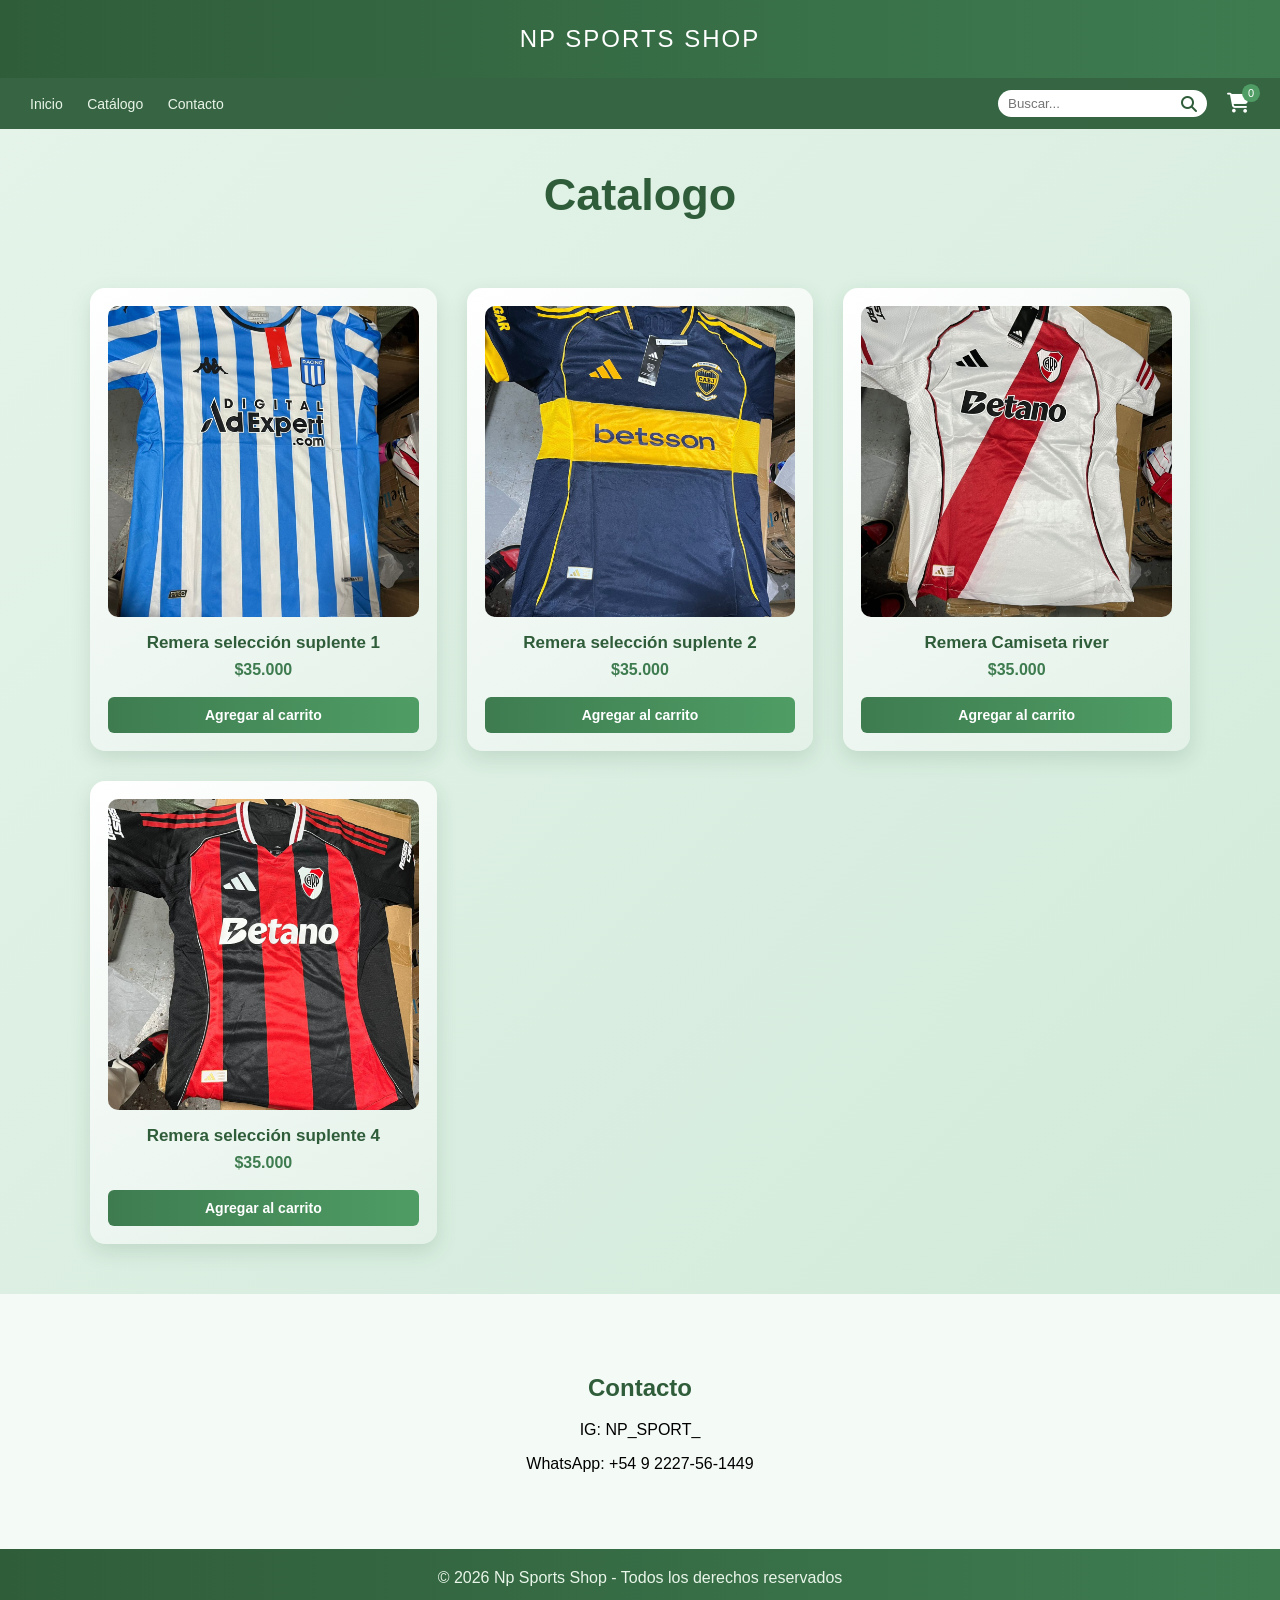
<file: index.html>
<!DOCTYPE html>
<html lang="es">
<head>
<meta charset="UTF-8">
<meta name="viewport" content="width=device-width, initial-scale=1.0">
<title>NP SPORTS SHOP</title>

<!-- LOGO EN LA PESTAÑA DEL NAVEGADOR -->
<link rel="icon" type="image/png" href="logo.png">

<link rel="stylesheet" href="https://cdnjs.cloudflare.com/ajax/libs/font-awesome/6.5.0/css/all.min.css">
<link rel="stylesheet" href="Untitled-1.css">

<style>
    .card {
        display: flex;
        flex-direction: column;
        justify-content: space-between;
    }
    .btn-comprar {
        background: linear-gradient(90deg, #3e7c50, #4f9d65);
        color: white;
        border: none;
        padding: 10px;
        width: 100%;
        cursor: pointer;
        border-radius: 6px;
        margin-top: 10px;
        font-weight: bold;
    }
    .btn-comprar:hover {
        opacity: 0.9;
    }
</style>
</head>
<body>
<img src="logo.png" style="position:absolute; top:5px; left:15px; width:70px;">
<header id="inicio">
NP SPORTS SHOP
</header>

<nav>
    <div class="nav-links">
        <a href="#inicio">Inicio</a>
        <a href="#catalogo">Catálogo</a>
        <a href="#contacto">Contacto</a>
    </div>

    <div class="nav-right">
        <div class="search-box">
            <input type="text" placeholder="Buscar...">
            <i class="fas fa-search"></i>
        </div>

        <a href="Carrito.html" class="cart" style="text-decoration: none; color: white;">
            <i class="fas fa-shopping-cart"></i>
            <div class="cart-count">0</div>
        </a>
    </div>
</nav>

<main>

<h2 class="section-title" id="catalogo">Catalogo</h2>

<div class="container">

<!-- Tarjeta 1 -->
<div class="card">
    <a href="paginaproducto.html?nombre=Remera selección suplente 1&precio=35000&imagen=Imaginen4.jpeg" style="text-decoration: none; color: inherit;">
        <img src="Imaginen4.jpeg" class="producto-img">
        <h3>Remera selección suplente 1</h3>
        <p class="price">$35.000</p>
    </a>
    <button class="btn-comprar" onclick="agregarAlCarrito('Remera selección suplente 1', 35000, 'Imaginen4.jpeg')">Agregar al carrito</button>
</div>

<!-- Tarjeta 2 -->
<div class="card">
    <a href="paginaproducto.html?nombre=Remera selección suplente 2&precio=35000&imagen=Imaginen2.jpeg" style="text-decoration: none; color: inherit;">
        <img src="Imaginen2.jpeg" class="producto-img">
        <h3>Remera selección suplente 2</h3>
        <p class="price">$35.000</p>
    </a>
    <button class="btn-comprar" onclick="agregarAlCarrito('Remera selección suplente 2', 35000, 'Imaginen2.jpeg')">Agregar al carrito</button>
</div>

<!-- Tarjeta 3 -->
<div class="card">
    <a href="paginaproducto.html?nombre=Remera Camiseta river&precio=35000&imagen=Imaginen1.jpeg" style="text-decoration: none; color: inherit;">
        <img src="Imaginen1.jpeg" class="producto-img">
        <h3>Remera Camiseta river</h3>
        <p class="price">$35.000</p>
    </a>
    <button class="btn-comprar" onclick="agregarAlCarrito('Remera Camiseta river', 35000, 'Imaginen1.jpeg')">Agregar al carrito</button>
</div>

<!-- Tarjeta 4 -->
<div class="card">
    <a href="paginaproducto.html?nombre=Remera selección suplente 4&precio=35000&imagen=Imaginen3.jpeg" style="text-decoration: none; color: inherit;">
        <img src="Imaginen3.jpeg" class="producto-img">
        <h3>Remera selección suplente 4</h3>
        <p class="price">$35.000</p>
    </a>
    <button class="btn-comprar" onclick="agregarAlCarrito('Remera selección suplente 4', 35000, 'Imaginen3.jpeg')">Agregar al carrito</button>
</div>
</div>

</main>

<section id="contacto">
    <h2>Contacto</h2>
    <p>IG: NP_SPORT_</p>
    <p>WhatsApp: +54 9 2227-56-1449</p>
</section>

<footer>
© 2026 Np Sports Shop - Todos los derechos reservados
</footer>

<script>
function actualizarContadorCarrito() {
    let carrito = JSON.parse(localStorage.getItem("carrito")) || [];
    document.querySelector(".cart-count").innerText = carrito.length;
}

document.addEventListener("DOMContentLoaded", actualizarContadorCarrito);

function agregarAlCarrito(nombre, precio, imagen) {
    const producto = {
        name: nombre,
        price: precio,
        img: imagen
    };

    let carrito = JSON.parse(localStorage.getItem("carrito")) || [];
    carrito.push(producto);
    localStorage.setItem("carrito", JSON.stringify(carrito));
    
    actualizarContadorCarrito();
}
</script>

</body>
</html>
</file>
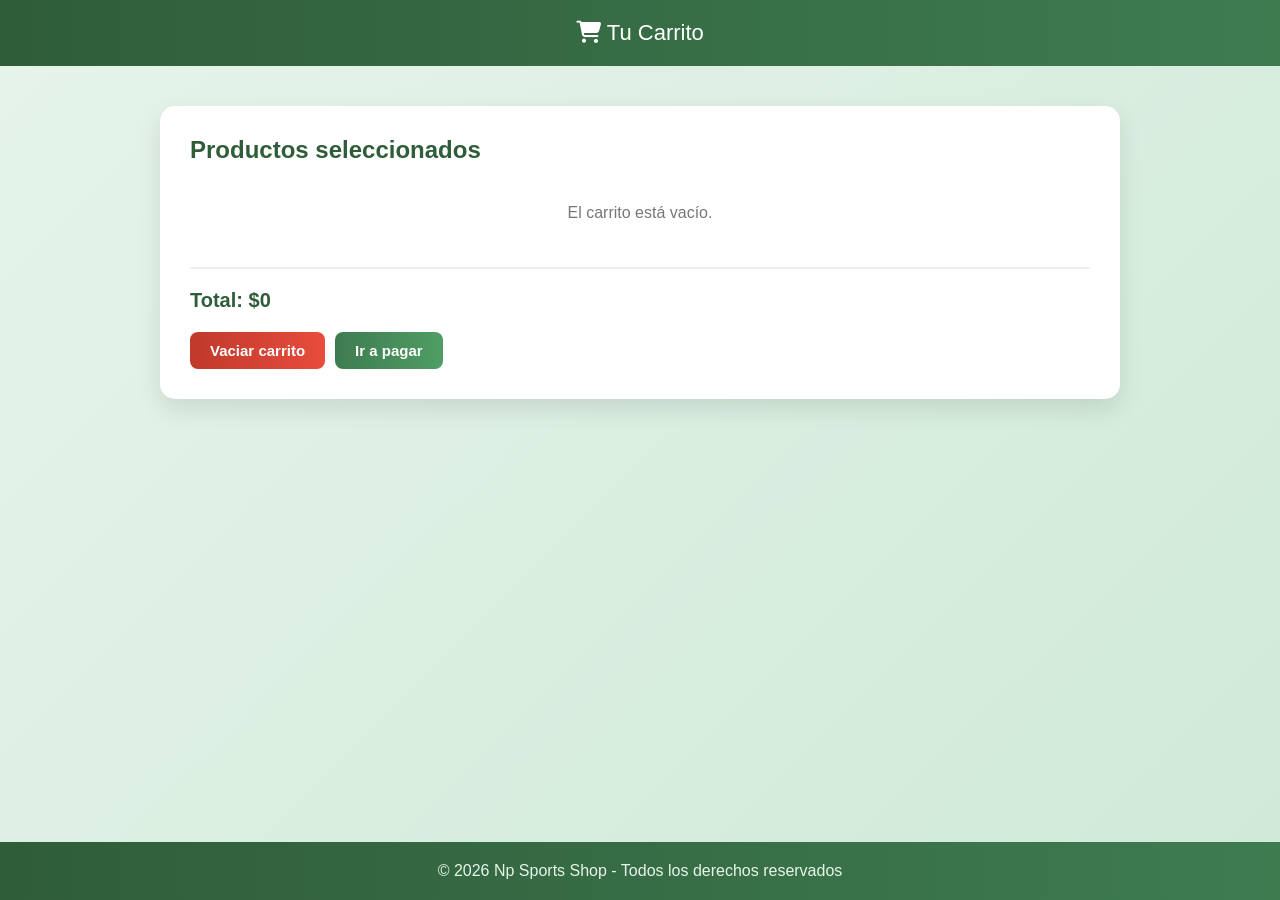
<file: Carrito.html>
<!DOCTYPE html>
<html lang="es">
<head>
<meta charset="UTF-8">
<meta name="viewport" content="width=device-width, initial-scale=1.0">
<title>Carrito - NP SPORTS SHOP</title>

<!-- LOGO EN LA PESTAÑA DEL NAVEGADOR -->
<link rel="icon" type="image/png" href="logo.png">

<link rel="stylesheet" href="https://cdnjs.cloudflare.com/ajax/libs/font-awesome/6.5.0/css/all.min.css">

<style>
body {
    margin: 0;
    font-family: Arial, sans-serif;
    background: linear-gradient(135deg, #e6f4ea, #cfe9d8);
    display: flex;
    flex-direction: column;
    min-height: 100vh;
}

header {
    background: linear-gradient(90deg, #2f5d3a, #3e7c50);
    color: white;
    padding: 20px;
    text-align: center;
    font-size: 22px;
}

.container {
    max-width: 900px;
    width: 90%;
    margin: 40px auto;
    background: white;
    padding: 30px;
    border-radius: 15px;
    box-shadow: 0 10px 25px rgba(0,0,0,0.1);
}

h2 {
    margin-top: 0;
    color: #2f5d3a;
}

.cart-item {
    display: flex;
    justify-content: space-between;
    align-items: center;
    padding: 15px 0;
    border-bottom: 1px solid #ddd;
}

.cart-item:last-child {
    border-bottom: none;
}

/* Estilos para alinear la imagen, el nombre y el precio */
.item-details {
    display: flex;
    align-items: center;
    gap: 15px;
}

.cart-img {
    width: 60px;
    height: 60px;
    object-fit: cover;
    border-radius: 8px;
    border: 1px solid #ddd;
}

.item-info {
    display: flex;
    flex-direction: column;
    gap: 5px;
}

.item-name {
    font-weight: bold;
    color: #333;
}

.item-price {
    color: #3e7c50;
    font-weight: bold;
}

.total {
    font-size: 20px;
    font-weight: bold;
    color: #2f5d3a;
    margin-top: 25px;
    padding-top: 20px;
    border-top: 2px solid #eee;
}

.acciones-carrito {
    display: flex;
    gap: 10px;
    margin-top: 20px;
}

button {
    background: linear-gradient(90deg, #3e7c50, #4f9d65);
    color: white;
    border: none;
    padding: 10px 20px;
    border-radius: 8px;
    cursor: pointer;
    font-size: 15px;
    font-weight: bold;
}

button:hover {
    opacity: 0.9;
}

.btn-vaciar {
    background: linear-gradient(90deg, #c0392b, #e74c3c);
}

.btn-eliminar {
    background: #e74c3c;
    padding: 6px 12px;
    font-size: 13px;
}

.empty {
    text-align: center;
    color: #777;
    margin-top: 20px;
    padding: 20px 0;
}

footer {
    background: linear-gradient(90deg, #2f5d3a, #3e7c50);
    color: #e8f5e9;
    text-align: center;
    padding: 20px;
    margin-top: auto;
}

</style>
</head>
<body>

<header>
<i class="fas fa-shopping-cart"></i> Tu Carrito
</header>

<div class="container">
    <h2>Productos seleccionados</h2>

    <div id="cartItems"></div>

    <div class="total" id="totalPrice"></div>

    <div class="acciones-carrito">
        <button class="btn-vaciar" onclick="vaciarCarrito()">Vaciar carrito</button>
        <button onclick="irAPagar()">Ir a pagar</button>
    </div>
</div>

<footer>
© 2026 Np Sports Shop - Todos los derechos reservados
</footer>

<script>
const cartContainer = document.getElementById("cartItems");
const totalContainer = document.getElementById("totalPrice");

let carrito = JSON.parse(localStorage.getItem("carrito")) || [];

function renderCarrito() {
    cartContainer.innerHTML = "";
    let total = 0;

    if (carrito.length === 0) {
        cartContainer.innerHTML = "<div class='empty'>El carrito está vacío.</div>";
        totalContainer.innerHTML = "Total: $0";
        return;
    }

    carrito.forEach((item, index) => {
        total += item.price;

        cartContainer.innerHTML += `
            <div class="cart-item">
                <div class="item-details">
                    <img src="${item.img}" alt="${item.name}" class="cart-img">
                    <div class="item-info">
                        <div class="item-name">${item.name}</div>
                        <div class="item-price">$${item.price.toLocaleString()}</div>
                    </div>
                </div>
                <button class="btn-eliminar" onclick="eliminarItem(${index})">Eliminar</button>
            </div>
        `;
    });

    totalContainer.innerHTML = `Total: $${total.toLocaleString()}`;
}

function eliminarItem(index) {
    carrito.splice(index, 1);
    localStorage.setItem("carrito", JSON.stringify(carrito));
    renderCarrito();
}

function vaciarCarrito() {
    localStorage.removeItem("carrito");
    carrito = [];
    renderCarrito();
}

function irAPagar() {
    let carrito = JSON.parse(localStorage.getItem("carrito")) || [];

    if (carrito.length === 0) {
        alert("El carrito está vacío.");
        return;
    }

    let numeroWhatsApp = "5492227561449"; 

    let mensaje = "Hola! Quiero realizar el siguiente pedido:\n\n";
    let total = 0;

    carrito.forEach((item, index) => {
        mensaje += `${index + 1}. ${item.name} - $${item.price.toLocaleString()}\n`;
        total += item.price;
    });

    mensaje += `\n*Total a pagar: $${total.toLocaleString()}*`;

    let mensajeCodificado = encodeURIComponent(mensaje);

    window.open(`https://wa.me/${numeroWhatsApp}?text=${mensajeCodificado}`, '_blank');
}

renderCarrito();
</script>

</body>
</html>
</file>
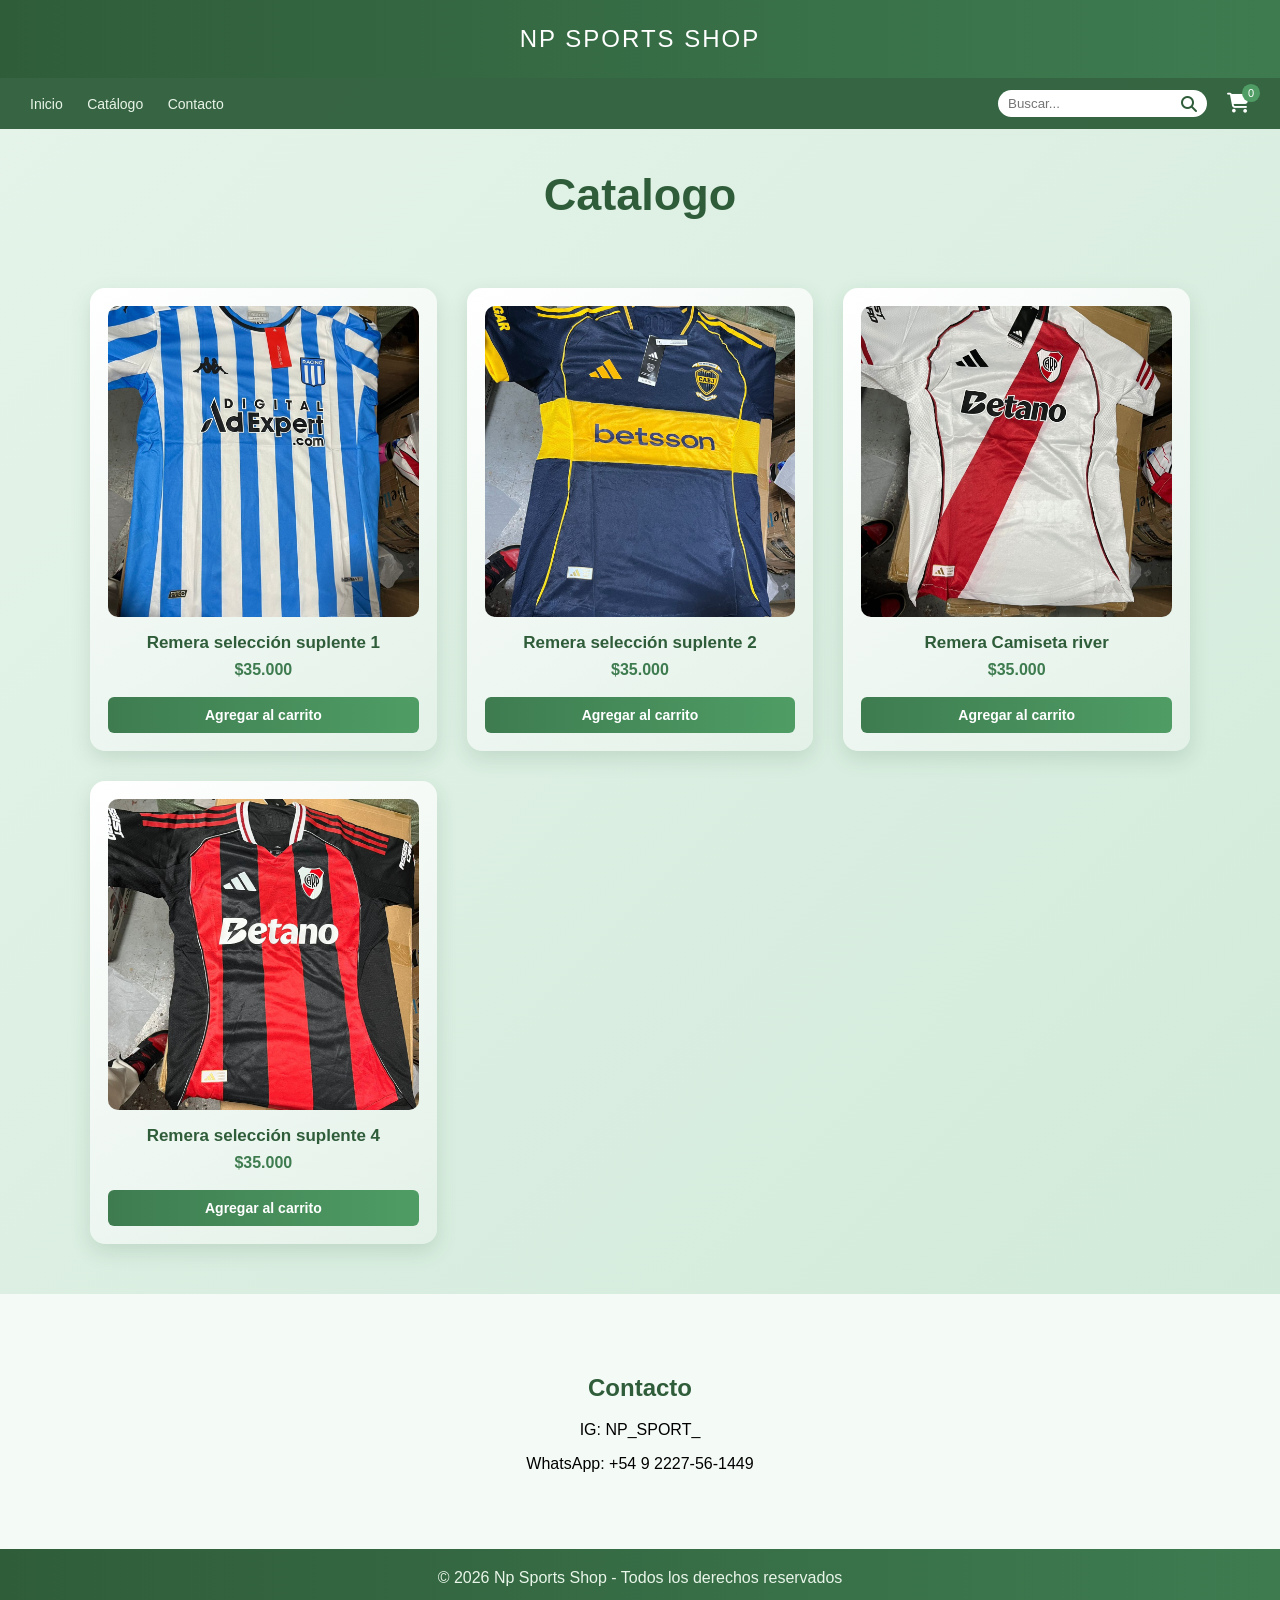
<file: paginainicial.html>
<!DOCTYPE html>
<html lang="es">
<head>
<meta charset="UTF-8">
<meta name="viewport" content="width=device-width, initial-scale=1.0">
<title>NP SPORTS SHOP</title>

<link rel="stylesheet" href="https://cdnjs.cloudflare.com/ajax/libs/font-awesome/6.5.0/css/all.min.css">
<link rel="stylesheet" href="Untitled-1.css">

<style>
    .card {
        display: flex;
        flex-direction: column;
        justify-content: space-between;
    }
    .btn-comprar {
        background: linear-gradient(90deg, #3e7c50, #4f9d65);
        color: white;
        border: none;
        padding: 10px;
        width: 100%;
        cursor: pointer;
        border-radius: 6px;
        margin-top: 10px;
        font-weight: bold;
    }
    .btn-comprar:hover {
        opacity: 0.9;
    }
</style>
</head>
<body>
<img src="logo.png" style="position:absolute; top:5px; left:15px; width:70px;">
<header id="inicio">
NP SPORTS SHOP
</header>

<nav>
    <div class="nav-links">
        <a href="#inicio">Inicio</a>
        <a href="#catalogo">Catálogo</a>
        <a href="#contacto">Contacto</a>
    </div>

    <div class="nav-right">
        <div class="search-box">
            <input type="text" placeholder="Buscar...">
            <i class="fas fa-search"></i>
        </div>

        <a href="Carrito.html" class="cart" style="text-decoration: none; color: white;">
            <i class="fas fa-shopping-cart"></i>
            <div class="cart-count">0</div>
        </a>
    </div>
</nav>

<main>

<h2 class="section-title" id="catalogo">Catalogo</h2>

<div class="container">

<!-- Tarjeta 1 -->
<div class="card">
    <a href="paginaproducto.html?nombre=Remera selección suplente 1&precio=35000&imagen=Imaginen4.jpeg" style="text-decoration: none; color: inherit;">
        <img src="Imaginen4.jpeg" class="producto-img">
        <h3>Remera selección suplente 1</h3>
        <p class="price">$35.000</p>
    </a>
    <button class="btn-comprar" onclick="agregarAlCarrito('Remera selección suplente 1', 35000, 'Imaginen4.jpeg')">Agregar al carrito</button>
</div>

<!-- Tarjeta 2 -->
<div class="card">
    <a href="paginaproducto.html?nombre=Remera selección suplente 2&precio=35000&imagen=Imaginen2.jpeg" style="text-decoration: none; color: inherit;">
        <img src="Imaginen2.jpeg" class="producto-img">
        <h3>Remera selección suplente 2</h3>
        <p class="price">$35.000</p>
    </a>
    <button class="btn-comprar" onclick="agregarAlCarrito('Remera selección suplente 2', 35000, 'Imaginen2.jpeg')">Agregar al carrito</button>
</div>

<!-- Tarjeta 3 -->
<div class="card">
    <a href="paginaproducto.html?nombre=Remera selección suplente 3&precio=35000&imagen=Imaginen1.jpeg" style="text-decoration: none; color: inherit;">
        <img src="Imaginen1.jpeg" class="producto-img">
        <h3>Remera Camiseta river</h3>
        <p class="price">$35.000</p>
    </a>
    <button class="btn-comprar" onclick="agregarAlCarrito('Remera selección suplente 3', 35000, 'Imaginen1.jpeg')">Agregar al carrito</button>
</div>

<!-- Tarjeta 4 -->
<div class="card">
    <a href="paginaproducto.html?nombre=Remera selección suplente 4&precio=35000&imagen=Imaginen3.jpeg" style="text-decoration: none; color: inherit;">
        <img src="Imaginen3.jpeg" class="producto-img">
        <h3>Remera selección suplente 4</h3>
        <p class="price">$35.000</p>
    </a>
    <button class="btn-comprar" onclick="agregarAlCarrito('Remera selección suplente 4', 35000, 'Imaginen3.jpeg')">Agregar al carrito</button>
</div>

</div>

</main>

<section id="contacto">
    <h2>Contacto</h2>
    <p>IG: NP_SPORT_</p>
    <p>WhatsApp: +54 9 2227-56-1449</p>
</section>

<footer>
© 2026 Np Sports Shop - Todos los derechos reservados
</footer>

<script>
function actualizarContadorCarrito() {
    let carrito = JSON.parse(localStorage.getItem("carrito")) || [];
    document.querySelector(".cart-count").innerText = carrito.length;
}

document.addEventListener("DOMContentLoaded", actualizarContadorCarrito);

function agregarAlCarrito(nombre, precio, imagen) {
    const producto = {
        name: nombre,
        price: precio,
        img: imagen
    };

    let carrito = JSON.parse(localStorage.getItem("carrito")) || [];
    carrito.push(producto);
    localStorage.setItem("carrito", JSON.stringify(carrito));
    
    actualizarContadorCarrito();
    alert("¡Producto agregado al carrito!");
}
</script>

</body>
</html>
</file>
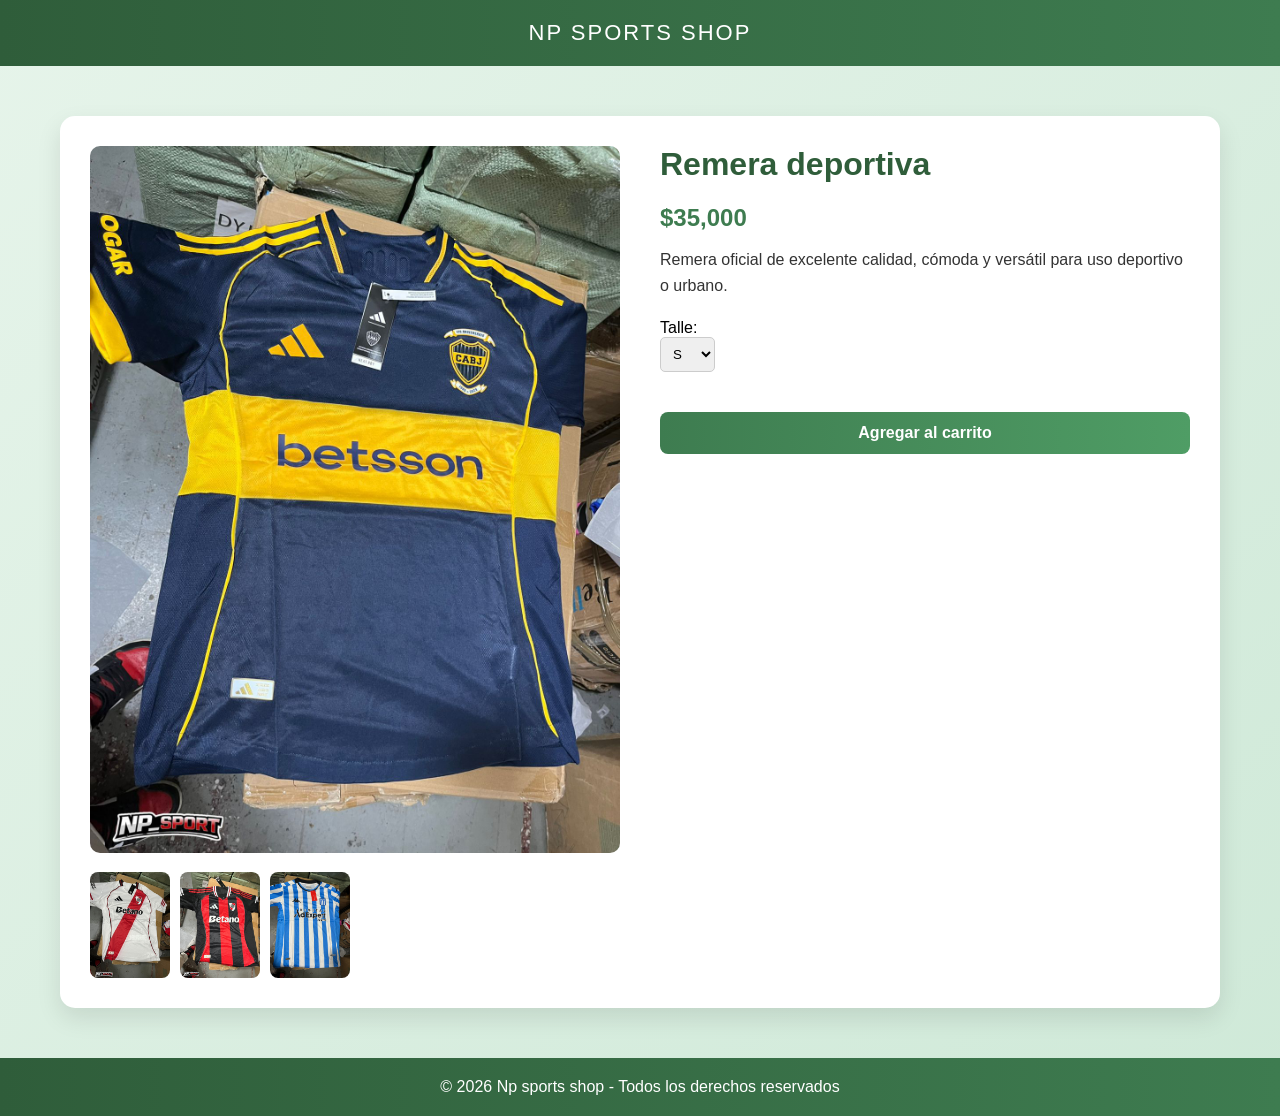
<file: paginaproducto.html>
<!DOCTYPE html>
<html lang="es">
<head>
<meta charset="UTF-8">
<meta name="viewport" content="width=device-width, initial-scale=1.0">
<title id="pageTitle">Detalle del Producto</title>

<!-- LOGO EN LA PESTAÑA DEL NAVEGADOR -->
<link rel="icon" type="image/png" href="logo.png">

<link rel="stylesheet" href="Untitled-2.css">
<style>
    /* Estilos rápidos por si necesitas alinear el botón de compra */
    button {
        background: linear-gradient(90deg, #3e7c50, #4f9d65);
        color: white;
        border: none;
        padding: 12px 20px;
        border-radius: 8px;
        cursor: pointer;
        font-size: 16px;
        font-weight: bold;
        margin-top: 20px;
        width: 100%;
    }
    button:hover {
        opacity: 0.9;
    }
</style>
</head>
<body>

<header>
NP SPORTS SHOP
</header>

<div class="container">

<div class="gallery">
    <div class="main-image">
        <img id="mainImg" src="" alt="Producto">
    </div>

    <div class="thumbnails">
        <img src="Imaginen1.jpeg" onclick="cambiarImagen(this.src)">
        <img src="Imaginen3.jpeg" onclick="cambiarImagen(this.src)">
        <img src="Imaginen4.jpeg" onclick="cambiarImagen(this.src)">
    </div>
</div>

<div class="details">
    <h1 id="productName">Cargando producto...</h1>
    <div class="price" id="productPrice">$0</div>

    <div class="description">
        Remera oficial de excelente calidad, cómoda y versátil para uso deportivo o urbano.
    </div>

    <div class="select-group">
        <label>Talle:</label><br>
        <select id="productSize">
            <option>S</option>
            <option>M</option>
            <option>L</option>
            <option>XL</option>
        </select>
    </div>

    <button onclick="comprar()">Agregar al carrito</button>
</div>

</div>

<footer>
© 2026 Np sports shop - Todos los derechos reservados
</footer>

<script>
// Capturar los datos enviados por la URL
const urlParams = new URLSearchParams(window.location.search);
const nombre = urlParams.get('nombre') || 'Remera deportiva';
const precio = Number(urlParams.get('precio')) || 35000;
const imagen = urlParams.get('imagen') || 'Imaginen2.jpeg';

// Asignar los valores a los elementos HTML
document.getElementById("pageTitle").innerText = nombre;
document.getElementById("productName").innerText = nombre;
document.getElementById("productPrice").innerText = `$${precio.toLocaleString()}`;
document.getElementById("mainImg").src = imagen;

function cambiarImagen(src) {
    document.getElementById("mainImg").src = src;
}

function comprar() {
    const talleSeleccionado = document.getElementById("productSize").value;
    const nombreConTalle = `${nombre} (Talle: ${talleSeleccionado})`;

    const producto = {
        name: nombreConTalle,
        price: precio,
        img: imagen
    };

    let carrito = JSON.parse(localStorage.getItem("carrito")) || [];
    carrito.push(producto);
    localStorage.setItem("carrito", JSON.stringify(carrito));

    alert("¡Producto agregado al carrito!");
    window.location.href = "Carrito.html"; // Opcional: te redirige al carrito al comprar
}
</script>

</body>
</html>
</file>
<file: Untitled-1.css>
html {
    scroll-behavior: smooth;
}

body {
    margin: 0;
    font-family: Arial, sans-serif;
    background: linear-gradient(135deg, #e6f4ea, #cfe9d8);
    display: flex;
    flex-direction: column;
    min-height: 100vh;
}

/* HEADER */
header {
    background: linear-gradient(90deg, #2f5d3a, #3e7c50);
    color: white;
    padding: 25px 20px;
    text-align: center;
    font-size: 24px;
    letter-spacing: 2px;
    position: relative;
    display: flex;
    flex-direction: column;
    align-items: center;
    justify-content: center;
    gap: 10px;
}

/* LOGO EN PC (Flotando a la izquierda) */
.logo-tienda {
    position: absolute; 
    top: 50%;
    transform: translateY(-50%);
    left: 20px; 
    width: 55px;
    height: 55px;
    object-fit: cover;
    border-radius: 50%;
    border: 2px solid white;
}

/* NAV */
nav {
    background: rgba(46, 94, 58, 0.95);
    padding: 12px 30px;
    display: flex;
    justify-content: space-between;
    align-items: center;
}

.nav-links a {
    color: #e8f5e9;
    text-decoration: none;
    margin-right: 20px;
    font-size: 14px;
}

.nav-links a:hover {
    text-decoration: underline;
}

.nav-right {
    display: flex;
    align-items: center;
    gap: 20px;
}

.search-box {
    position: relative;
}

.search-box input {
    padding: 6px 30px 6px 10px;
    border-radius: 20px;
    border: none;
    outline: none;
}

.search-box i {
    position: absolute;
    right: 10px;
    top: 50%;
    transform: translateY(-50%);
    color: #2f5d3a;
}

.cart {
    color: white;
    font-size: 20px;
    cursor: pointer;
    position: relative;
}

.cart-count {
    position: absolute;
    top: -8px;
    right: -10px;
    background: #4f9d65;
    font-size: 11px;
    padding: 3px 6px;
    border-radius: 50%;
}

/* MAIN */
main {
    flex: 1;
}

.section-title {
    text-align: center;
    margin-top: 40px;
    color: #2f5d3a;
    font-size: 45px;
}

/* CONTENEDOR EN PC: 3 columnas */
.container {
    padding: 30px 40px 50px 40px;
    display: grid;
    grid-template-columns: repeat(3, 1fr);
    gap: 30px;
    max-width: 1100px;
    margin: 0 auto;
}

.card {
    background: linear-gradient(145deg, #ffffff, #e3f1e8);
    padding: 18px;
    border-radius: 15px;
    box-shadow: 0 8px 20px rgba(46, 94, 58, 0.15);
    text-align: center;
    transition: 0.3s;
    display: flex;
    flex-direction: column;
    justify-content: space-between;
}

.card:hover {
    transform: translateY(-6px);
}

.card img {
    width: 100%;
    border-radius: 10px;
    aspect-ratio: 1 / 1;
    object-fit: cover;
}

.card h3 {
    margin: 12px 0 6px;
    color: #2f5d3a;
    font-size: 17px;
}

.price {
    font-weight: bold;
    margin: 8px 0;
    color: #3e7c50;
    font-size: 16px;
}

.btn-comprar {
    background: linear-gradient(90deg, #3e7c50, #4f9d65);
    color: white;
    border: none;
    padding: 10px 15px;
    cursor: pointer;
    border-radius: 8px;
    font-size: 14px;
    width: 100%;
    font-weight: bold;
}

.btn-comprar:hover {
    opacity: 0.9;
}

#contacto {
    padding: 60px 20px;
    text-align: center;
    background: #f4faf6;
}

#contacto h2 {
    color: #2f5d3a;
}

footer {
    background: linear-gradient(90deg, #2f5d3a, #3e7c50);
    color: #e8f5e9;
    text-align: center;
    padding: 20px;
    margin-top: auto;
}

/* ========================================= */
/* ADAPTACIÓN MÓVIL                          */
/* ========================================= */
@media (max-width: 768px) {
    header {
        font-size: 20px;
        padding: 20px 10px;
        text-align: center;
    }

    /* LOGO EN CELULAR (Se posiciona de forma estática arriba, centrado) */
    .logo-tienda {
        position: static;
        transform: none;
        display: block;
        margin: 0 auto;
        width: 50px;
        height: 50px;
    }

    nav {
        flex-direction: column;
        gap: 15px;
        text-align: center;
        padding: 12px 15px;
    }

    .nav-links {
        display: flex;
        justify-content: center;
        gap: 15px;
    }

    .nav-links a {
        margin-right: 0;
    }

    .nav-right {
        width: 100%;
        justify-content: center;
        flex-direction: column;
        gap: 12px;
    }

    .search-box {
        width: 100%;
    }

    .search-box input {
        width: 85%;
    }

    /* 2 PRODUCTOS POR FILA EN CELULAR */
    .container {
        grid-template-columns: repeat(2, 1fr);
        gap: 12px;
        padding: 15px 10px;
    }

    .card {
        padding: 10px;
        border-radius: 10px;
    }

    .card h3 {
        font-size: 12px;
        margin: 8px 0 4px;
    }

    .price {
        font-size: 13px;
        margin: 4px 0;
    }

    .btn-comprar {
        padding: 7px 5px;
        font-size: 11px;
        border-radius: 6px;
    }

    .section-title {
        font-size: 28px;
        margin-top: 25px;
    }
}
</file>
<file: Untitled-2.css>
body {
    margin: 0;
    font-family: Arial, sans-serif;
    background: linear-gradient(135deg, #e6f4ea, #cfe9d8);
}

header {
    background: linear-gradient(90deg, #2f5d3a, #3e7c50);
    color: white;
    padding: 20px;
    text-align: center;
    font-size: 22px;
    letter-spacing: 2px;
}

.container {
    max-width: 1100px;
    margin: 50px auto;
    background: white;
    border-radius: 15px;
    box-shadow: 0 10px 25px rgba(0,0,0,0.1);
    display: flex;
    flex-wrap: wrap;
    padding: 30px;
    gap: 40px;
}

.gallery {
    flex: 1 1 400px;
}

.main-image img {
    width: 100%;
    border-radius: 10px;
}

.thumbnails {
    display: flex;
    gap: 10px;
    margin-top: 15px;
}

.thumbnails img {
    width: 80px;
    border-radius: 8px;
    cursor: pointer;
    transition: 0.3s;
}

.thumbnails img:hover {
    transform: scale(1.05);
}

.details {
    flex: 1 1 400px;
}

.details h1 {
    margin-top: 0;
    color: #2f5d3a;
}

.price {
    font-size: 24px;
    font-weight: bold;
    color: #3e7c50;
    margin: 15px 0;
}

.description {
    margin-bottom: 20px;
    line-height: 1.6;
    color: #333;
}

.select-group {
    margin-bottom: 20px;
}

select {
    padding: 8px;
    border-radius: 5px;
    border: 1px solid #ccc;
}

button {
    background: linear-gradient(90deg, #3e7c50, #4f9d65);
    color: white;
    border: none;
    padding: 12px 25px;
    border-radius: 8px;
    cursor: pointer;
    font-size: 16px;
    transition: 0.3s;
}

button:hover {
    background: linear-gradient(90deg, #2f5d3a, #3e7c50);
}

footer {
    background: linear-gradient(90deg, #2f5d3a, #3e7c50);
    color: white;
    text-align: center;
    padding: 20px;
    margin-top: 50px;
}

@media (max-width: 768px) {
    .container {
        flex-direction: column;
    }
}
</file>
